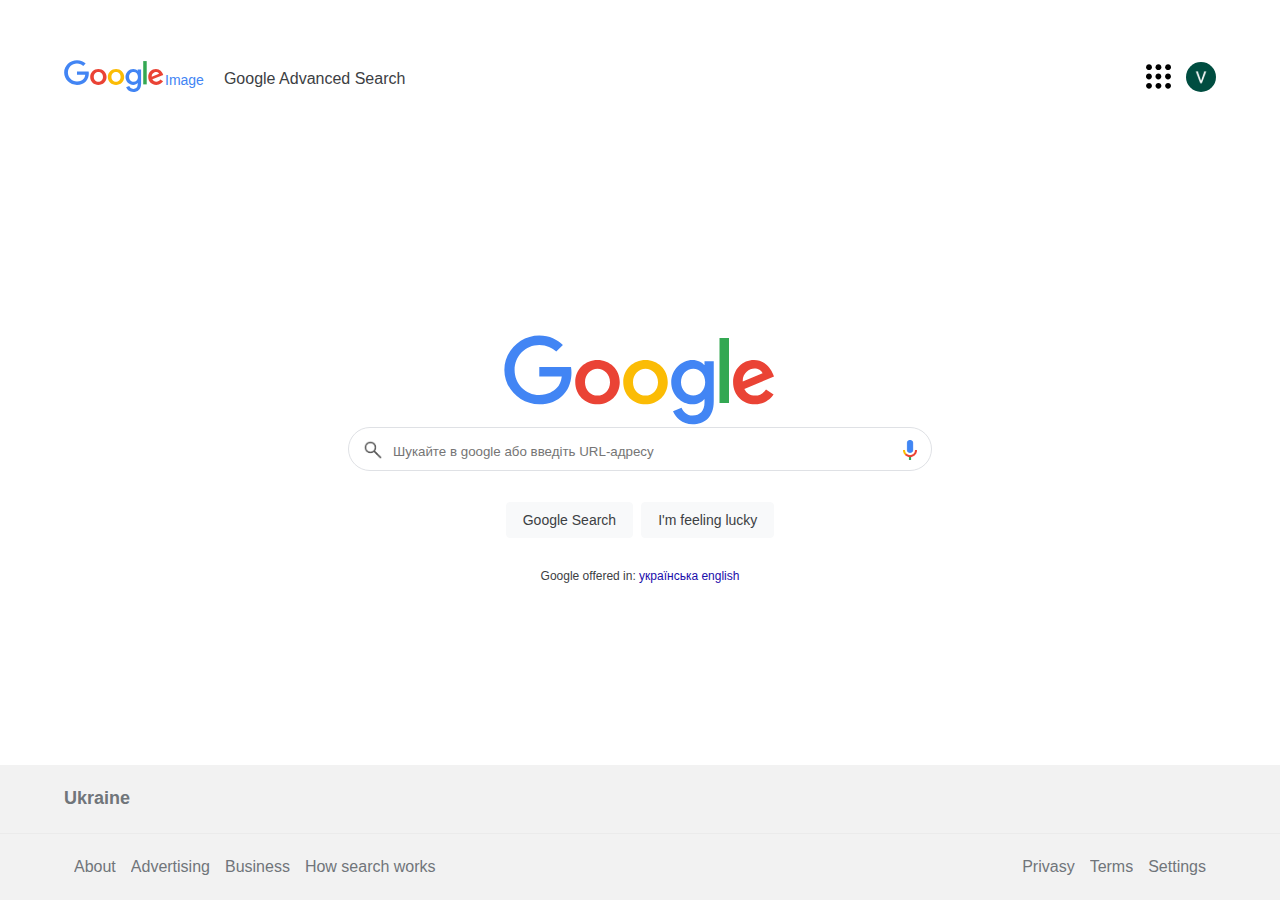
<file: index.html>
<!DOCTYPE html>
<html lang="en">
    <head>
        <meta charset="UTF-8">
        <meta http-equiv="X-UA-Compatible" content="IE=edge">
        <meta name="viewport" content="width=device-width, initial-scale=1.0">
        <title>Google Search</title>
        <link rel="stylesheet" href="./style.css">
    </head>
    <body>

            <div class="container"> 
            <div class="page_header">
                <ul class="page_link">
                    <li><a href="./google_image_search.html" id="google_image"><img src="./img/Google_2015_logo.svg" alt="google logo" class="google_advance_logo"><span class="image_link">Image</span></a></li>
                    <li><a href="./google_advance_search.html" id="advance_search_link">Google Advanced Search</a></li>
                </ul>
                <div class="google_account_div">
                    <img src="./img/dots-menu-svgrepo-com.svg" alt="google settings" width="25px">
                    <img src="./img/google account.png" class="account_icon" alt="my_account" width="30px">
                </div>
            </div>
                
            <div class="google_container">
                <img src="./img/Google_2015_logo.svg" alt="google logo" class="google_logo">
                
                <form action="https://google.com/search" target=”_blank”>
                    
                    
                    <div class="google_search_div">
                        <img src="./img/Google_mic.svg.png" id="google_mic" alt="google_mic" width="14px">
                        <img src="./img/google-search-magnifying-glass-icon-5.jpg" id="google_glass" alt="google_glass" width="20px">
                        <input type="text" name="q" class="search_input" placeholder="Шукайте в google або введіть URL-адресу"> 
                    </div>
                    
                    <div class="btn_div">
                        <input type="submit" value="Google Search" class="btn search_btn">
                        <input type="submit" value="I'm feeling lucky" class="btn feeling_lucky_btn">
                    </div>
                    <p class="language_option_text">Google offered in: <span class="language_option">українська english</span></p>
                </form>
            </div>
        </div>

        <footer>

            <div class="container">
                <h2>Ukraine</h2>
            </div>  
            
            <div id="footer_line"></div>

            <div class="container">
                <ul id="info_d">
                    <li>About</li>
                    <li>Advertising</li>
                    <li>Business</li>
                    <li>How search works</li>
                </ul>

                <ul id="hidden_footer_list">
                    <li>Privasy</li>
                    <li>Terms</li>
                    <li>Settings</li>
                 </ul>
            </div>
            
        </footer>
   
    </body>
</html>
</file>
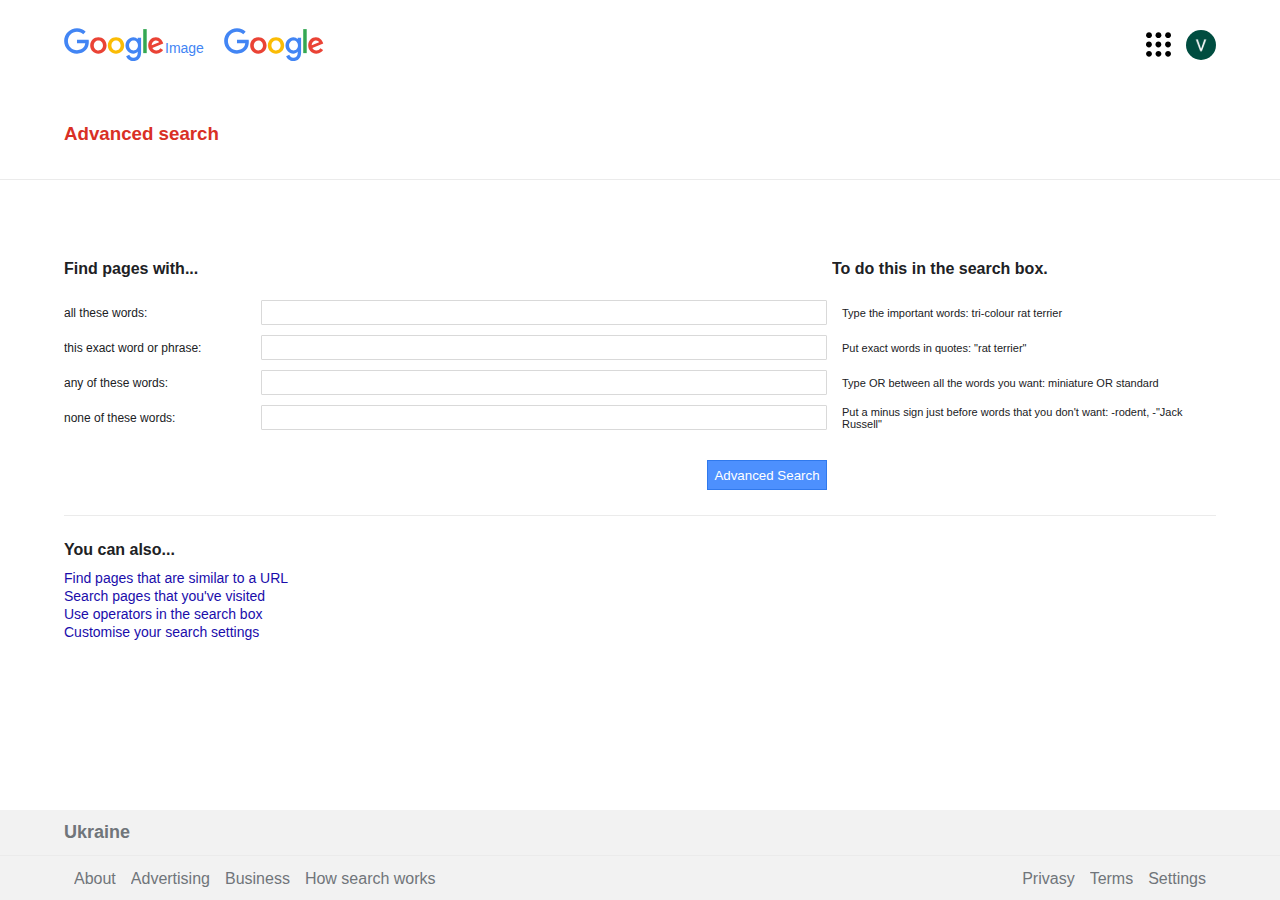
<file: google_advance_search.html>
<!DOCTYPE html>
<html lang="en">
<head>
    <meta charset="UTF-8">
    <meta http-equiv="X-UA-Compatible" content="IE=edge">
    <meta name="viewport" content="width=device-width, initial-scale=1.0">
    <title>Google Advance Search</title>
    <link rel="stylesheet" href="./style.css">
</head>
<body>

    <div class="advance_underline">
        <div class="container">
            <div class="page_header">
                    <ul class="page_link">
                        <li><a href="./google_image_search.html" id="google_image"><img src="./img/Google_2015_logo.svg" alt="google logo" class="google_advance_logo"><span class="image_link">Image</span></a></li>
                        <li><a href="./index.html" id="google_logo_on_advanced"><img src="./img/Google_2015_logo.svg" alt="google logo" class="google_advance_logo"></a></li>
                    </ul>
                    <div class="google_account_div">
                        <img src="./img/dots-menu-svgrepo-com.svg" alt="google settings" width="25px">
                        <img src="./img/google account.png" class="account_icon" alt="my_account" width="30px">
                    </div>
            </div> 
            <h3>Advanced search</h3>
        </div>
    </div>

    <div class="container adv">
        
        <div class="google_advance_container">
            
                    <form action="https://google.com/search" target=”_blank class="advance_first_grid_item">
                            <h4>Find pages with...</h4>
                            <h4 id="h42">To do this in the search box.</h4>

                            <label id="all" for="all">all these words:</label>
                            <div id="allinput"><input  type="text" name="as_q" id="all"></div>
                            
                            <p id="allinputexp">Type the important words: tri-colour rat terrier</p>
                
                            <label for="exact">this exact word or phrase:</label>
                            <div id="exactinput"><input  type="text" name="as_epq" id="exact"></div>
                            <p id="exactinputexp">Put exact words in quotes: "rat terrier"</p>
                        
                            <label for="any">any of these words:</label>
                            <div id="anyinput"><input type="text" name="as_oq" id="any"></div>
                            <p id="anyinputexp">Type OR between all the words you want: miniature OR standard</p>
                        
                            <label for="none">none of these words:</label>
                            <div id="noneinput"><input  type="text" name="as_eq" id="none"></div>
                            <p id="noneinputexp">Put a minus sign just before words that you don't want: -rodent, -"Jack Russell"</p>
                            <div class="advBtnDiv" id="aBD"><button type="submit" class="advance_search_bth">Advanced Search</button></div>
                            
                    </form> 
                    
                    <div class="adv_bottom">
                        <h3>You can also...</h3>
                        <p>Find pages that are similar to a URL <br>
                        Search pages that you've visited <br>
                        Use operators in the search box <br>
                        Customise your search settings</p>

                    </div>
                    
        </div>
        
        
    </div>

    <footer>

            <div class="container">
                <h2>Ukraine</h2>
            </div>  
            
            <div id="footer_line"></div>

            <div class="container">
                <ul>
                    <li>About</li>
                    <li>Advertising</li>
                    <li>Business</li>
                    <li>How search works</li>
                </ul>

                <ul id="hidden_footer_list">
                    <li>Privasy</li>
                    <li>Terms</li>
                    <li>Settings</li>
                 </ul>
            </div>
            
    </footer>
      
</body>
</html>
</file>
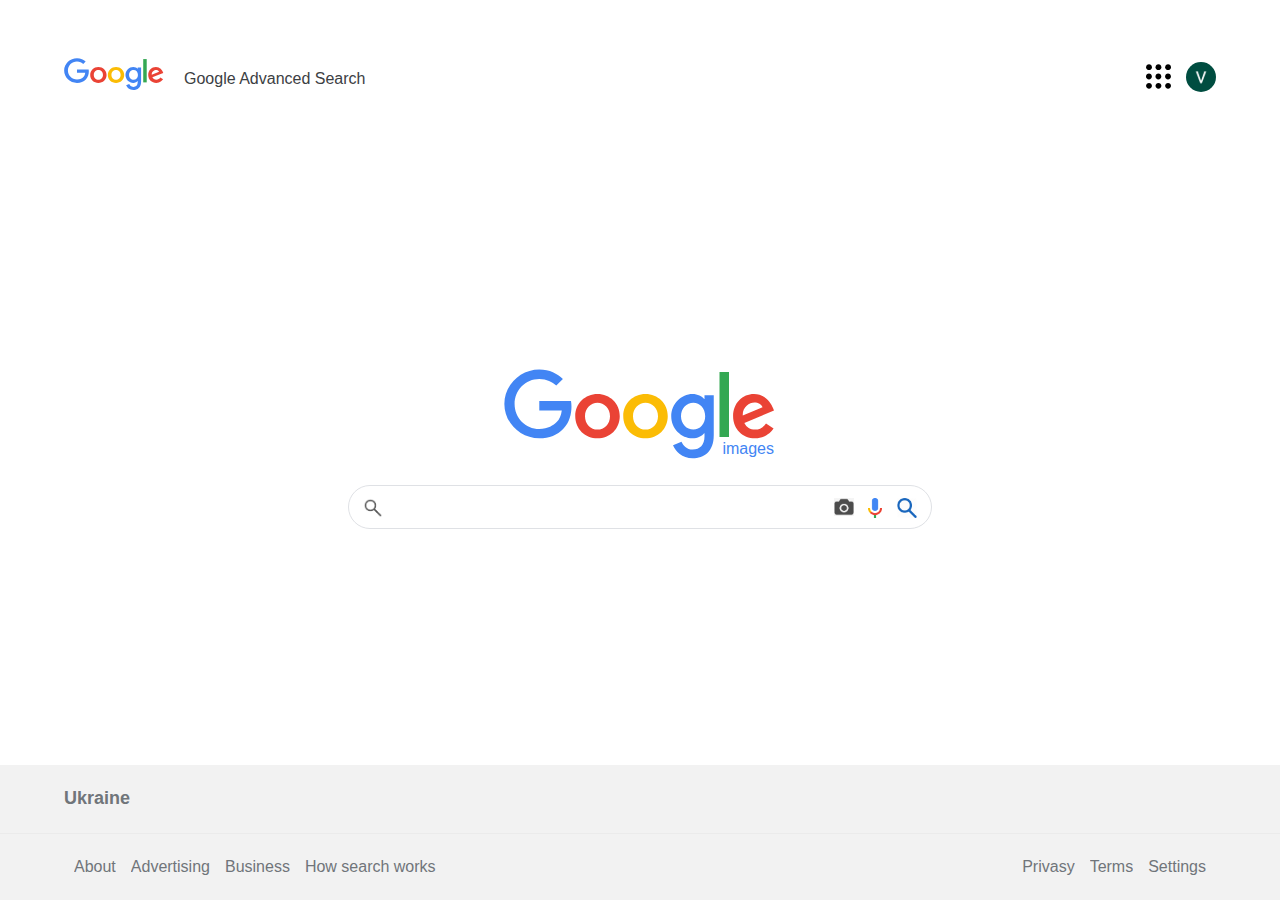
<file: google_image_search.html>
<!DOCTYPE html>
<html lang="en">
<head>
    <meta charset="UTF-8">
    <meta http-equiv="X-UA-Compatible" content="IE=edge">
    <meta name="viewport" content="width=device-width, initial-scale=1.0">
    <title>Google Image Search</title>
    <link rel="stylesheet" href="./style.css">
</head>
<body>
    <div class="container">
        <div class="page_header">
                <ul class="page_link">
                    <li><a href="./index.html"><img src="./img/Google_2015_logo.svg" alt="google logo" class="google_advance_logo"></a></li>
                    <li><a href="./google_advance_search.html" id="advance_search_link">Google Advanced Search</a></li>
                </ul>
                <div class="google_account_div">
                    <img src="./img/dots-menu-svgrepo-com.svg" alt="google settings" width="25px">
                    <img src="./img/google account.png" class="account_icon" alt="my_account" width="30px">
                </div>
            </div>
        
        <div class="google_container">
                <div class="google_image_logo_div">
                    <img src="./img/Google_2015_logo.svg" alt="google logo" class="google_logo">
                    <span class="image_label">images</span>
                </div>
                
                <form action="https://www.google.com.ua/images" target=”_blank”>
                    <div class="google_search_div">
                        <img src="./img/google-search-magnifying-glass-icon-5.jpg" id="google_glass" alt="google_glass" width="20px">
                        <img src="./img/56-560122_file-antu-folder-camera-svg-instagram-camera-icon.png" id="google_camera_img" alt="google_camera" width="20px">
                        <img src="./img/Google_mic.svg.png" id="google_mic_img" alt="google_mic_img" width="14px">
                        <img src="./img/google-search-magnifying-glass-icon-13.jpg" id="google_glass_blue" alt="google_glass_blue" width="20px">
                        <input type="text" name="q" class="search_input" > 
                    </div>
                </form>
            </div>
    </div>

    <footer>

            <div class="container">
                <h2>Ukraine</h2>
            </div>  
            
            <div id="footer_line"></div>

            <div class="container">
                <ul>
                    <li>About</li>
                    <li>Advertising</li>
                    <li>Business</li>
                    <li>How search works</li>
                </ul>

                <ul id="hidden_footer_list">
                    <li>Privasy</li>
                    <li>Terms</li>
                    <li>Settings</li>
                 </ul>
            </div>
            
        </footer>
    
</body>
</html>
</file>
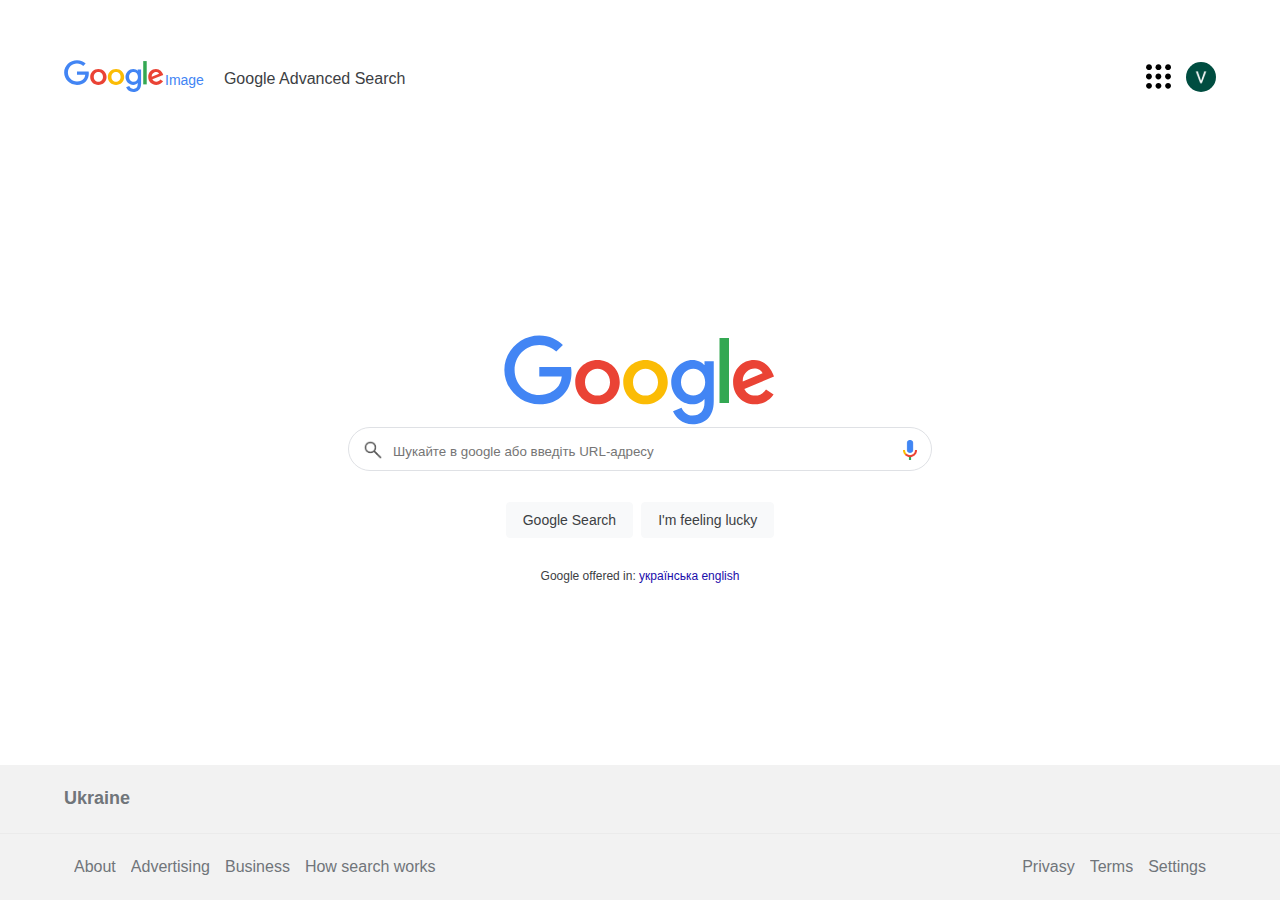
<file: google_search.html>
<!DOCTYPE html>
<html lang="en">
    <head>
        <meta charset="UTF-8">
        <meta http-equiv="X-UA-Compatible" content="IE=edge">
        <meta name="viewport" content="width=device-width, initial-scale=1.0">
        <title>Google Search</title>
        <link rel="stylesheet" href="/style.css">
    </head>
    <body>

            <div class="container"> 
            <div class="page_header">
                <ul class="page_link">
                    <li><a href="/google_image_search.html" id="google_image"><img src="/img/Google_2015_logo.svg" alt="google logo" class="google_advance_logo"><span class="image_link">Image</span></a></li>
                    <li><a href="/google_advance_search.html" id="advance_search_link">Google Advanced Search</a></li>
                </ul>
                <div class="google_account_div">
                    <img src="/img/dots-menu-svgrepo-com.svg" alt="google settings" width="25px">
                    <img src="/img/google account.png" class="account_icon" alt="my_account" width="30px">
                </div>
            </div>
                
            <div class="google_container">
                <img src="/img/Google_2015_logo.svg" alt="google logo" class="google_logo">
                
                <form action="https://google.com/search" target=”_blank”>
                    
                    
                    <div class="google_search_div">
                        <img src="/img/Google_mic.svg.png" id="google_mic" alt="google_mic" width="14px">
                        <img src="/img/google-search-magnifying-glass-icon-5.jpg" id="google_glass" alt="google_glass" width="20px">
                        <input type="text" name="q" class="search_input" placeholder="Шукайте в google або введіть URL-адресу"> 
                    </div>
                    
                    <div class="btn_div">
                        <input type="submit" value="Google Search" class="btn search_btn">
                        <input type="submit" value="I'm feeling lucky" class="btn feeling_lucky_btn">
                    </div>
                    <p class="language_option_text">Google offered in: <span class="language_option">українська english</span></p>
                </form>
            </div>
        </div>

        <footer>

            <div class="container">
                <h2>Ukraine</h2>
            </div>  
            
            <div id="footer_line"></div>

            <div class="container">
                <ul id="info_d">
                    <li>About</li>
                    <li>Advertising</li>
                    <li>Business</li>
                    <li>How search works</li>
                </ul>

                <ul>
                    <li>Privasy</li>
                    <li>Terms</li>
                    <li>Settings</li>
                 </ul>
            </div>
            
        </footer>
   
    </body>
</html>
</file>
<file: style.css>
* {
  margin: 0;
  padding: 0;
  box-sizing: border-box;
  list-style: none;
  overflow: hidden;
  overflow-y: scroll;
}

body {
  height: 100vh;
  min-width: 400px;
  font-family: arial, sans-serif;
  color: #202124;
  background: white;
}

a {
  text-decoration: none;
  color: inherit;
}

.container {
  width: 90%;
  height: 85%;
  margin: 0 auto;
}

/*page_header*/
.page_header {
  display: grid;
  grid-template-columns: 1fr 1fr;
  height: 20%;
}

.google_account_div {
  justify-self: end;
  align-self: center;
  display: flex;
  align-items: center;
}

.google_account_div img:last-child {
  margin-left: 15px;
}

.account_icon {
  border-radius: 50%;
}

.google_advance_logo {
  width: 100px;
}

.page_link {
  display: flex;
  align-items: center;
}

.page_link li:not(:last-child) {
  margin-right: 20px;
}

#google_image {
  display: flex;
}

.image_link {
  color: #4285f4;
  font: 14px/14px roboto-regular, arial, sans-serif;
  display: block;
  padding-top: 13px;
  margin-left: 1px;
}

#advance_search_link {
  display: block;
  padding-top: 5px;
  color: #3c4043;
}

/*goole_container*/
.google_container {
  height: 80%;
  display: flex;
  flex-direction: column;
  justify-content: center;
  align-items: center;
}

.search_input {
  background: #fff;
  border: 1px solid #dfe1e5;
  border-radius: 24px;
  height: 44px;
  width: 584px;
  padding: 5px 8px 0 44px;
}

.google_search_div {
  position: relative;
  margin-bottom: 20px;
}

#google_mic {
  position: absolute;
  top: 13px;
  right: 15px;
}

#google_glass {
  position: absolute;
  top: 13px;
  left: 15px;
}

.btn {
  background-color: #f8f9fa;
  border: 1px solid #f8f9fa;
  border-radius: 4px;
  color: #3c4043;
  font-family: arial, sans-serif;
  font-size: 14px;
  margin: 11px 4px;
  padding: 0 16px;
  line-height: 27px;
  height: 36px;
  min-width: 54px;
  text-align: center;
  cursor: pointer;
  user-select: none;
}

.btn_div {
  display: flex;
  justify-content: center;
  align-items: center;
  margin-bottom: 20px;
}

.language_option {
  color: #1a0dab;
}

.language_option_text {
  color: #3c4043;
  text-align: center;
  font-size: 12px;
}

/*footer*/
footer {
  height: 15%;
  color: #70757a;
  background: #f2f2f2;
}
footer h2 {
  font-size: 18px;
}
footer .container {
  height: 50%;
  display: flex;
  align-items: center;
}
footer #footer_line + .container {
  justify-content: space-between;
  padding-left: 10px;
  padding-right: 10px;
}
footer ul {
  display: flex;
}
footer ul li:not(:last-child) {
  margin-right: 15px;
}

#footer_line {
  border-bottom: 1px solid #ebebeb;
}

/*google image page*/
.google_image_logo_div {
  position: relative;
  margin-bottom: 20px;
}

.image_label {
  position: absolute;
  bottom: 7px;
  right: 2px;
  color: #4285f4;
}

#google_glass_blue {
  position: absolute;
  top: 13px;
  right: 15px;
}

#google_mic_img {
  position: absolute;
  top: 13px;
  right: 50px;
}

#google_camera_img {
  position: absolute;
  top: 13px;
  right: 78px;
}

/*google advanced search page*/
.advance_underline {
  height: 20%;
  border-bottom: 1px solid #ebebeb;
}
.advance_underline .container {
  height: 100%;
  display: flex;
  flex-direction: column;
}
.advance_underline .container .page_header {
  height: 50%;
}
.advance_underline .container .page_header .page_link {
  height: 100%;
}
.advance_underline .container h3 {
  display: flex;
  align-items: center;
  height: 50%;
}

.google_advance_container {
  box-sizing: border-box;
}

.advance_first_grid_item {
  border-bottom: 1px solid #ebebeb;
  padding-bottom: 25px;
}
.advance_first_grid_item input {
  border: 1px solid #d9d9d9;
}
.advance_first_grid_item p {
  padding-left: 10px;
  align-self: center;
  font-size: 11px;
}
.advance_first_grid_item div {
  padding: 5px;
}
.advance_first_grid_item div input {
  width: 100%;
  font-size: 13px;
  height: 25px;
  padding: 1px 8px;
  border-radius: 1px;
}
.advance_first_grid_item label {
  align-self: center;
  font-size: 12px;
}

.container.adv {
  height: 70%;
  padding-top: 80px;
}

.page_header + h3 {
  color: #d93025;
}

#google_logo_on_advanced {
  display: block;
  padding-top: 5px;
}

.advance_first_grid_item {
  display: grid;
  grid-template-columns: repeat(6, 1fr);
  grid-template-rows: 1fr 1fr 1fr 1fr 1fr 55px;
}

#h42 {
  grid-column: 5/7;
}

#allinput {
  grid-column: 2/5;
}

#allinputexp {
  grid-column: 5/7;
}

#exactinput {
  grid-column: 2/5;
}

#exactinputexp {
  grid-column: 5/7;
}

#anyinput {
  grid-column: 2/5;
}

#anyinputexp {
  grid-column: 5/7;
}

#noneinput {
  grid-column: 2/5;
}

#noneinputexp {
  grid-column: 5/7;
}

.advBtnDiv {
  grid-column: 4/5;
  justify-self: end;
}

.advance_search_bth {
  background-color: #4d90fe;
  border: 1px solid #3079ed;
  color: #fff;
  height: 30px;
  width: 120px;
}

#aBD {
  padding-top: 25px;
}

.adv_bottom {
  padding-top: 25px;
}
.adv_bottom h3 {
  font-size: 16px;
  margin-bottom: 10px;
}
.adv_bottom p {
  font-size: 14px;
  line-height: 18px;
  color: #1a0dab;
}

.container.adv + footer {
  height: 10%;
}

/*styles for responsible design*/
@media screen and (max-width: 480px) {
  .search_input {
    max-width: 272px;
  }

  .search_input::placeholder {
    font-size: 8px;
  }

  #advance_search_link {
    font-size: 10px;
  }
}
@media screen and (min-width: 481px) and (max-width: 768px) {
  .search_input {
    max-width: 428px;
  }
}
@media screen and (max-width: 768px) {
  footer #footer_line + .container {
    justify-content: space-around;
    flex-direction: column;
  }
  footer #footer_line + .container ul {
    font-size: 14px;
  }

  #hidden_footer_list {
    display: none;
  }

  .adv_bottom {
    display: none;
  }

  .page_link {
    flex-direction: column;
    height: 50%;
    align-self: center;
  }
  .page_link li {
    height: 50%;
    width: 100%;
    display: flex;
    align-items: center;
    justify-content: flex-start;
  }

  .page_link li:not(:last-child) {
    margin-right: 0;
  }

  .google_advance_logo {
    width: 50px;
  }

  #advance_search_link {
    font-size: 12px;
  }

  .image_link {
    font-size: 8px;
    padding-top: 8px;
  }

  .advance_underline .container .page_header .page_link {
    height: 70%;
  }
  .advance_underline .container .page_header .page_link .google_advance_logo {
    width: 40px;
  }
}
@media screen and (max-width: 1023px) {
  .adv_bottom {
    display: none;
  }

  .advance_first_grid_item {
    grid-template-columns: repeat(4, 1fr);
  }
  .advance_first_grid_item p {
    display: none;
  }
  .advance_first_grid_item #h42 {
    display: none;
  }
  .advance_first_grid_item #all {
    grid-column: 1/2;
  }
}

/*# sourceMappingURL=style.css.map */
</file>
